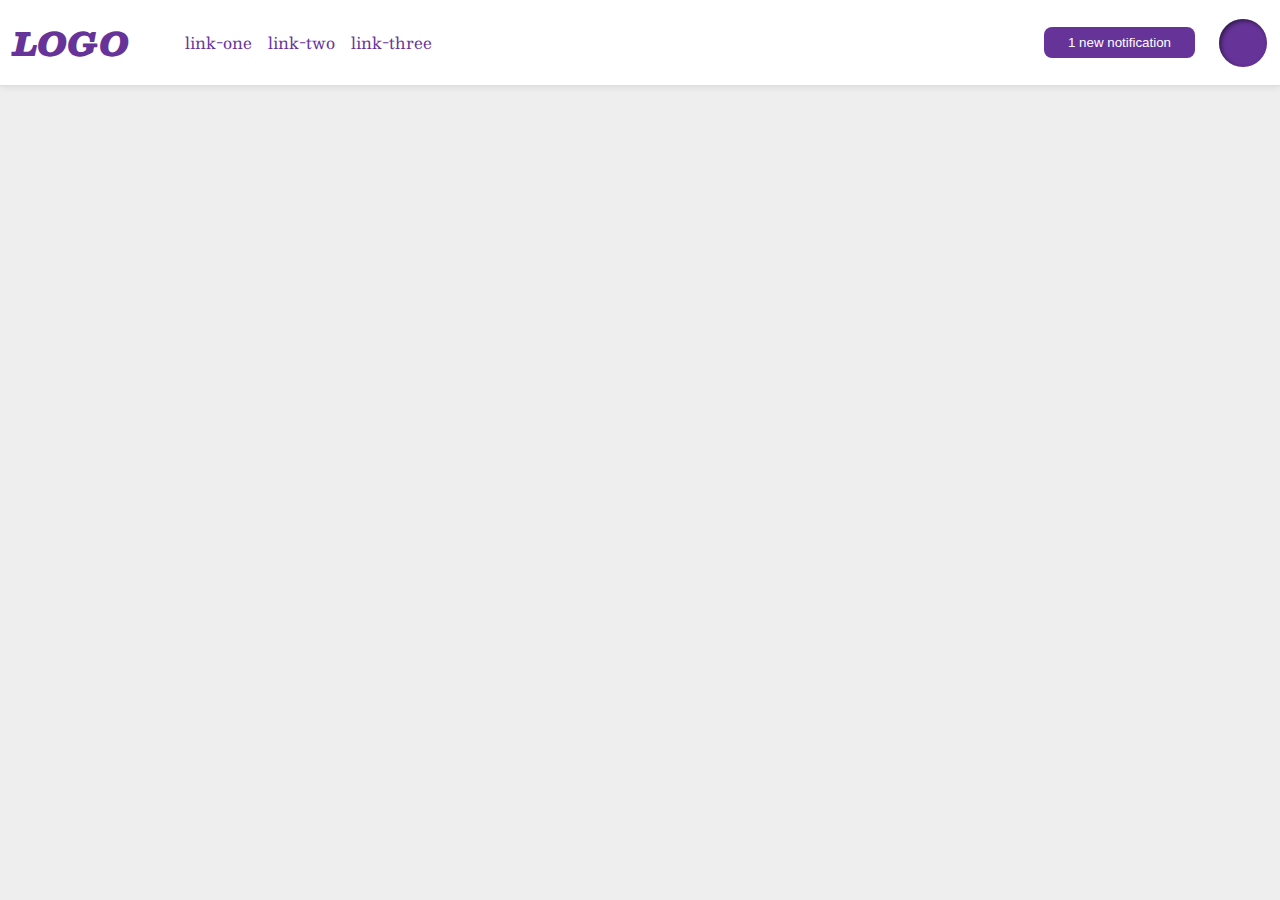
<file: flex/03-flex-header-2/index.html>
<!DOCTYPE html>
<html lang="en">
  <head>
    <meta charset="UTF-8" />
    <meta http-equiv="X-UA-Compatible" content="IE=edge" />
    <meta name="viewport" content="width=device-width, initial-scale=1.0" />
    <title>Flex Header 2</title>
    <link rel="stylesheet" href="style.css" />
  </head>
  <body>
    <div class="header">
      <div class="logo-with-links">
        <div class="logo">LOGO</div>
        <ul class="links">
          <li><a href="google.com">link-one</a></li>
          <li><a href="google.com">link-two</a></li>
          <li><a href="google.com">link-three</a></li>
        </ul>
      </div>
      <div class="notify-buttons">
        <button class="notifications">1 new notification</button>
        <div class="profile-image"></div>
      </div>
    </div>
  </body>
</html>
</file>
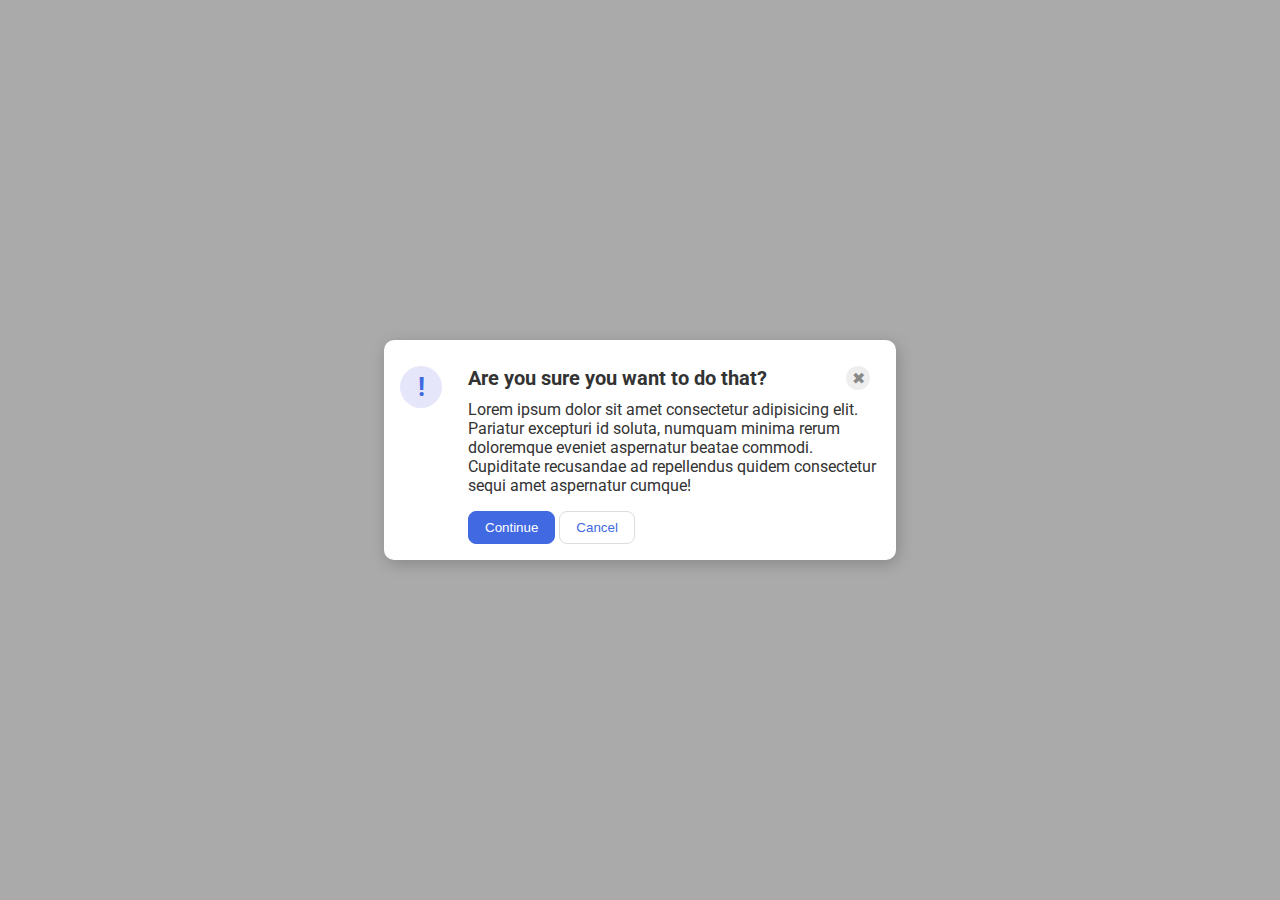
<file: flex/05-flex-modal/index.html>
<!DOCTYPE html>
<html lang="en">
  <head>
    <meta charset="UTF-8" />
    <meta http-equiv="X-UA-Compatible" content="IE=edge" />
    <meta name="viewport" content="width=device-width, initial-scale=1.0" />
    <link rel="stylesheet" href="style.css" />
    <title>Modal</title>
  </head>
  <body>
    <div class="modal">
      <div class="icon">!</div>
      <div class="container">
        <div class="header">
          Are you sure you want to do that?
          <div class="close-button">✖</div>
        </div>
        <div class="text">
          Lorem ipsum dolor sit amet consectetur adipisicing elit. Pariatur
          excepturi id soluta, numquam minima rerum doloremque eveniet
          aspernatur beatae commodi. Cupiditate recusandae ad repellendus quidem
          consectetur sequi amet aspernatur cumque!
        </div>
        <button class="continue">Continue</button>
        <button class="cancel">Cancel</button>
      </div>
    </div>
  </body>
</html>
</file>
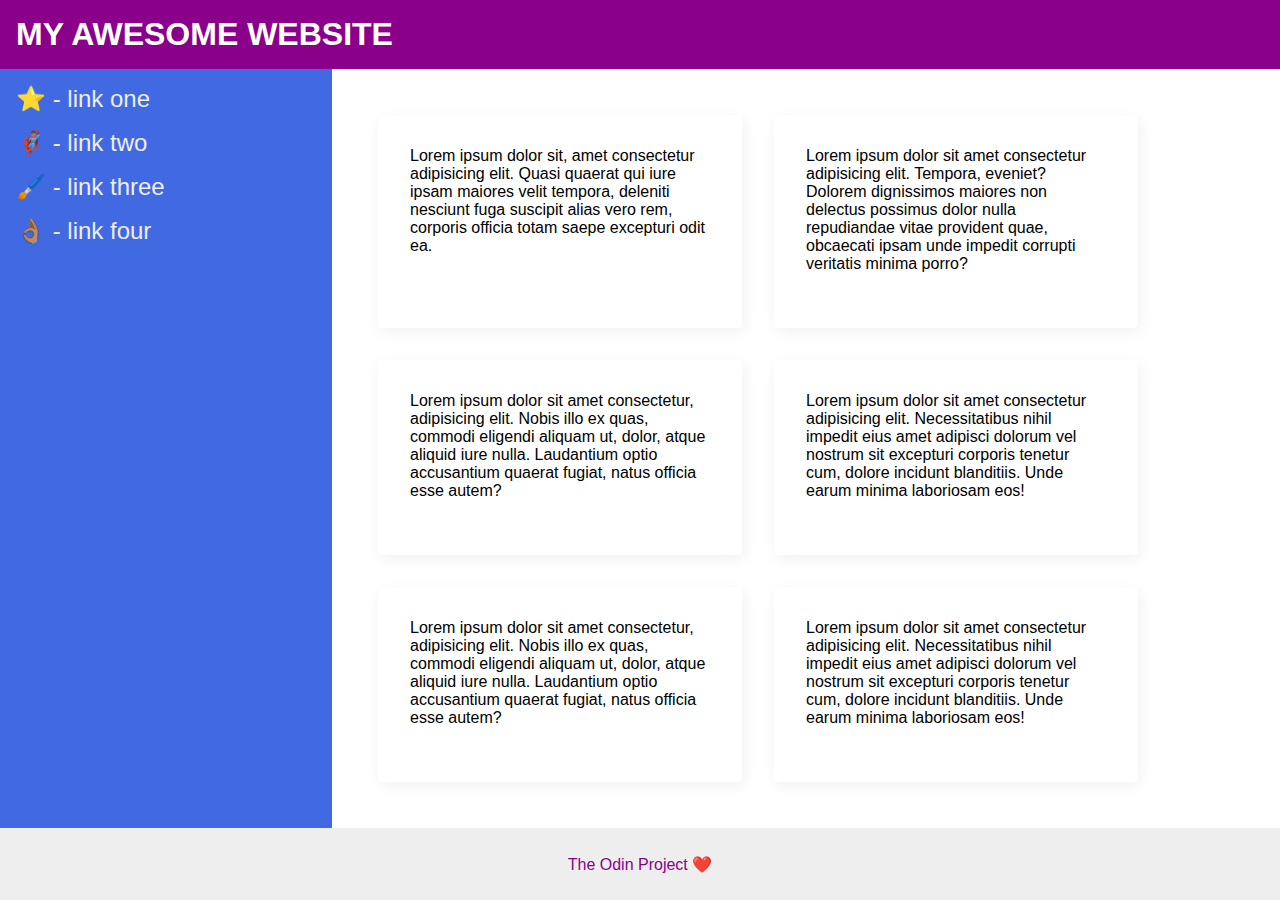
<file: flex/07-flex-layout-2/index.html>
<!DOCTYPE html>
<html lang="en">
  <head>
    <meta charset="UTF-8" />
    <meta http-equiv="X-UA-Compatible" content="IE=edge" />
    <meta name="viewport" content="width=device-width, initial-scale=1.0" />
    <title>The Holy Grail</title>
    <link rel="stylesheet" href="style.css" />
  </head>
  <body>
    <div class="header">MY AWESOME WEBSITE</div>
    <!-- add container to wrap sidebar and card container for positioning -->
    <div class="main-container">
      <div class="sidebar">
        <ul>
          <li><a href="#">⭐ - link one</a></li>
          <li><a href="#">🦸🏽‍♂️ - link two</a></li>
          <li><a href="#">🖌️ - link three</a></li>
          <li><a href="#">👌🏽 - link four</a></li>
        </ul>
      </div>
      <!-- added container to wrap card -->
      <div class="card-container">
        <div class="card">
          Lorem ipsum dolor sit, amet consectetur adipisicing elit. Quasi
          quaerat qui iure ipsam maiores velit tempora, deleniti nesciunt fuga
          suscipit alias vero rem, corporis officia totam saepe excepturi odit
          ea.
        </div>
        <div class="card">
          Lorem ipsum dolor sit amet consectetur adipisicing elit. Tempora,
          eveniet? Dolorem dignissimos maiores non delectus possimus dolor nulla
          repudiandae vitae provident quae, obcaecati ipsam unde impedit
          corrupti veritatis minima porro?
        </div>
        <div class="card">
          Lorem ipsum dolor sit amet consectetur, adipisicing elit. Nobis illo
          ex quas, commodi eligendi aliquam ut, dolor, atque aliquid iure nulla.
          Laudantium optio accusantium quaerat fugiat, natus officia esse autem?
        </div>
        <div class="card">
          Lorem ipsum dolor sit amet consectetur adipisicing elit.
          Necessitatibus nihil impedit eius amet adipisci dolorum vel nostrum
          sit excepturi corporis tenetur cum, dolore incidunt blanditiis. Unde
          earum minima laboriosam eos!
        </div>
        <div class="card">
          Lorem ipsum dolor sit amet consectetur, adipisicing elit. Nobis illo
          ex quas, commodi eligendi aliquam ut, dolor, atque aliquid iure nulla.
          Laudantium optio accusantium quaerat fugiat, natus officia esse autem?
        </div>
        <div class="card">
          Lorem ipsum dolor sit amet consectetur adipisicing elit.
          Necessitatibus nihil impedit eius amet adipisci dolorum vel nostrum
          sit excepturi corporis tenetur cum, dolore incidunt blanditiis. Unde
          earum minima laboriosam eos!
        </div>
      </div>
    </div>
    <div class="footer">The Odin Project ❤️</div>
  </body>
</html>
</file>
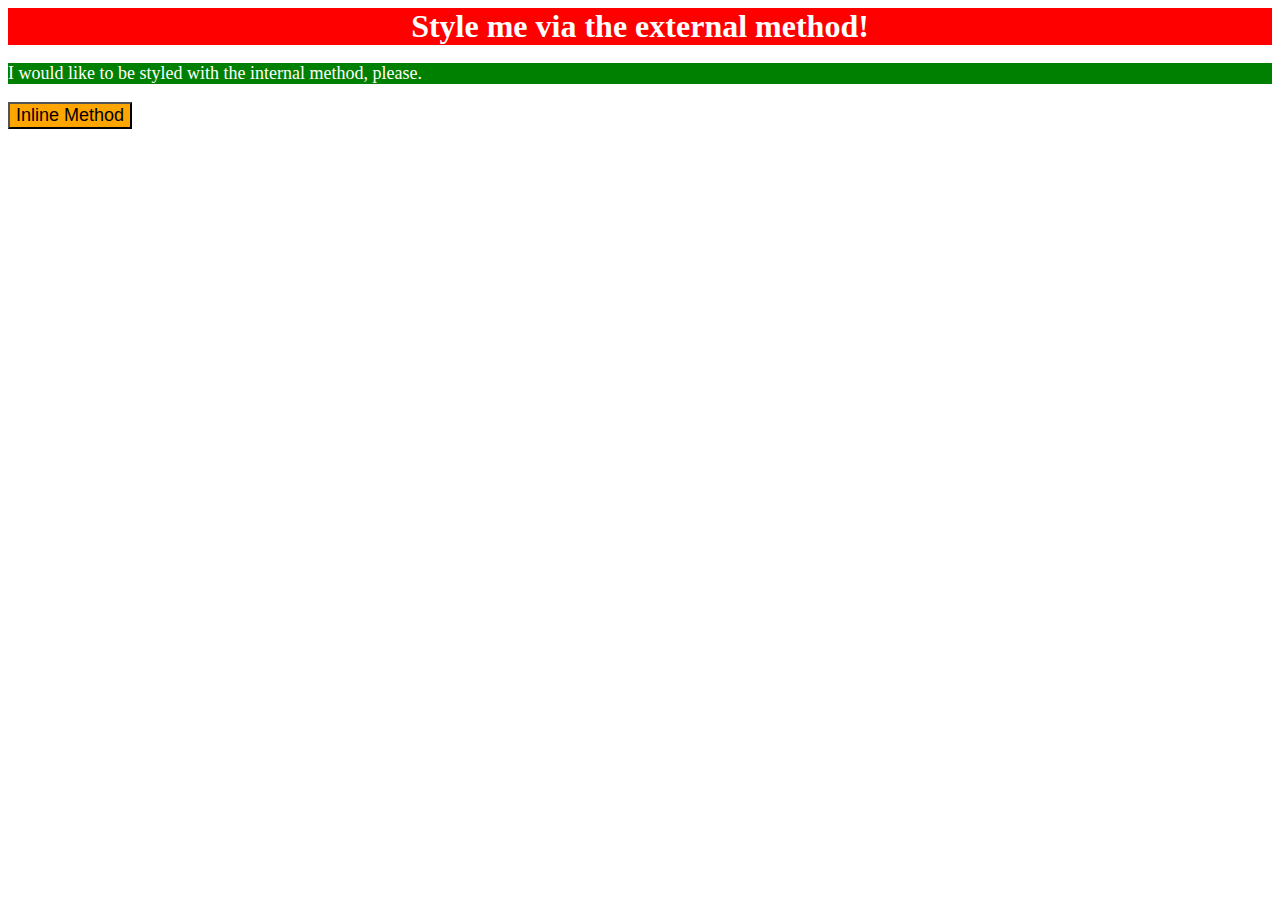
<file: foundations/01-css-methods/index.html>
<!DOCTYPE html>
<html lang="en">
  <head>
    <meta charset="UTF-8" />
    <meta http-equiv="X-UA-Compatible" content="IE=edge" />
    <meta name="viewport" content="width=device-width, initial-scale=1.0" />
    <title>Methods for Adding CSS</title>
    <link rel="stylesheet" href="style.css" />

    <style>
      p {
        background-color: green;
        color: white;
        font-size: 18px;
      }
    </style>
  </head>
  <body>
    <div>Style me via the external method!</div>
    <p>I would like to be styled with the internal method, please.</p>
    <button style="background-color: orange; font-size: 18px">
      Inline Method
    </button>
  </body>
</html>
</file>
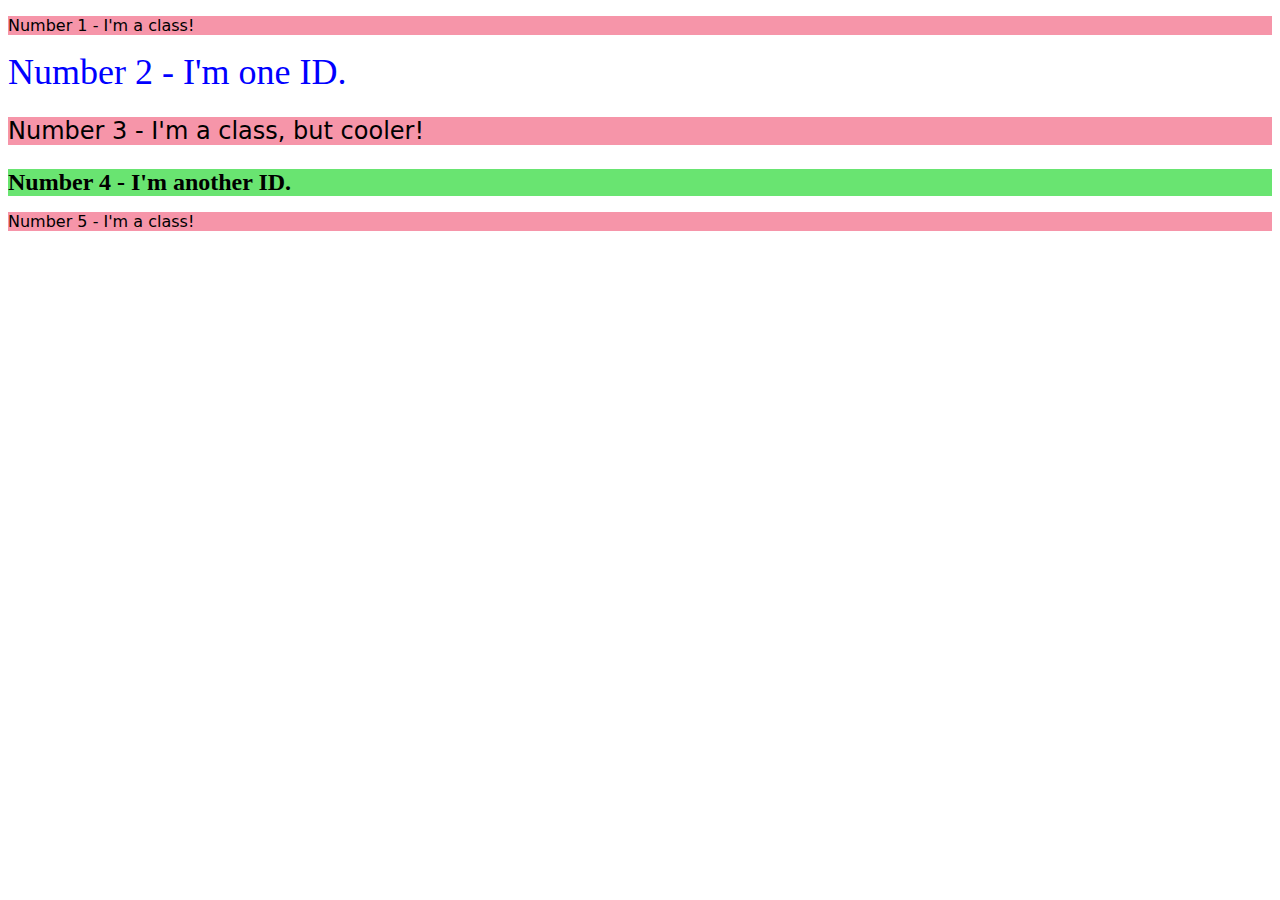
<file: foundations/02-class-id-selectors/index.html>
<!DOCTYPE html>
<html lang="en">
  <head>
    <meta charset="UTF-8" />
    <meta http-equiv="X-UA-Compatible" content="IE=edge" />
    <meta name="viewport" content="width=device-width, initial-scale=1.0" />
    <title>Class and ID Selectors</title>
    <link rel="stylesheet" href="style.css" />
  </head>
  <body>
    <p class="p-element-style">Number 1 - I'm a class!</p>
    <div id="second-element">Number 2 - I'm one ID.</div>
    <p class="p-element-style font-size">Number 3 - I'm a class, but cooler!</p>
    <div id="fourth-element" class="font-size">Number 4 - I'm another ID.</div>
    <p class="p-element-style">Number 5 - I'm a class!</p>
  </body>
</html>
</file>
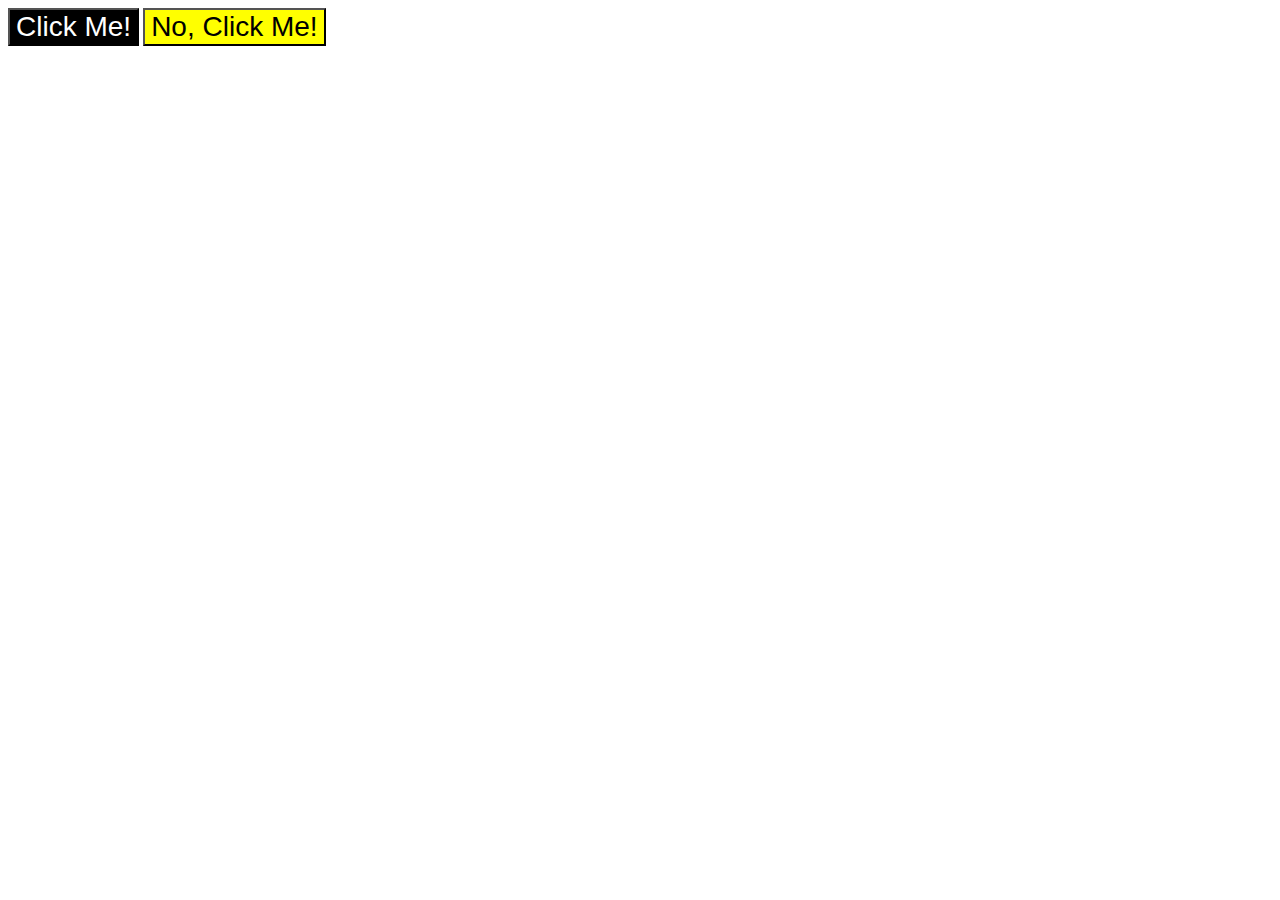
<file: foundations/03-grouping-selectors/index.html>
<!DOCTYPE html>
<html lang="en">
  <head>
    <meta charset="UTF-8" />
    <meta http-equiv="X-UA-Compatible" content="IE=edge" />
    <meta name="viewport" content="width=device-width, initial-scale=1.0" />
    <title>Grouping Selectors</title>
    <link rel="stylesheet" href="style.css" />
  </head>
  <body>
    <button class="black-button">Click Me!</button>
    <button class="yellow-button">No, Click Me!</button>
  </body>
</html>
</file>
<file: flex/03-flex-header-2/style.css>
/* this is some magical font-importing.  
you'll learn about it later. */
@import url("https://fonts.googleapis.com/css2?family=Besley:ital,wght@0,400;1,900&display=swap");

body {
  margin: 0;
  background: #eee;
  font-family: Besley, serif;
}

.header {
  background: white;
  border-bottom: 1px solid #ddd;
  box-shadow: 0 0 8px rgba(0, 0, 0, 0.1);
  display: flex;
  justify-content: space-between;
  padding: 8px;
}

.profile-image {
  background: rebeccapurple;
  box-shadow: inset 2px 2px 4px rgba(0, 0, 0, 0.5);
  border-radius: 50%;
  width: 48px;
  height: 48px;
}

.logo {
  color: rebeccapurple;
  font-size: 32px;
  font-weight: 900;
  font-style: italic;
}

button {
  border: none;
  border-radius: 8px;
  background: rebeccapurple;
  color: white;
  padding: 8px 24px;
  margin: 8px;
}

a {
  /* this removes the line under our links */
  text-decoration: none;
  color: rebeccapurple;
}

ul {
  list-style-type: none;
  display: flex;
  gap: 16px;
}

.notify-buttons,
.logo-with-links {
  display: flex;
  align-items: center;
  flex-shrink: 0;
  padding: 5px;
  gap: 16px;
}
</file>
<file: flex/05-flex-modal/style.css>
/* Not pixel perfect but close enough. */
@import url("https://fonts.googleapis.com/css2?family=Roboto:wght@400;700&display=swap");

html,
body {
  height: 100%;
}

body {
  font-family: Roboto, sans-serif;
  margin: 0;
  background: #aaa;
  color: #333;
  /* I'll give you this one for free lol */
  display: flex;
  align-items: center;
  justify-content: center;
}

.modal {
  background: white;
  width: 480px;
  border-radius: 10px;
  box-shadow: 2px 4px 16px rgba(0, 0, 0, 0.2);
  display: flex; /* adds flex to align items within div */
  gap: 16px; /* adds space between icon & text */
  padding: 16px; /* adds padding around all edges */
}

.icon {
  color: royalblue;
  font-size: 26px;
  font-weight: 700;
  background: lavender;
  width: 42px;
  height: 42px;
  border-radius: 50%;
  display: flex;
  align-items: center;
  justify-content: center;
  margin-top: 10px; /* pushes icon down to line up with header text */
  flex-shrink: 0; /* Stops icon from becoming squashed */
}

.close-button {
  background: #eee;
  border-radius: 50%;
  color: #888;
  font-weight: 400;
  font-size: 16px;
  height: 24px;
  width: 24px;
  display: flex;
  align-items: center;
  justify-content: center;
}

button {
  padding: 8px 16px;
  border-radius: 8px;
}

button.continue {
  background: royalblue;
  border: 1px solid royalblue;
  color: white;
  margin-left: 10px; /* aligns buttons with text */
}

button.cancel {
  background: white;
  border: 1px solid #ddd;
  color: royalblue;
}

/* styles and aligns header text */
.header {
  display: flex;
  justify-content: space-between;
  font-size: 20px;
  font-weight: bold;
  margin: 10px;
}
/* adds space between text & buttons */
.text {
  margin-bottom: 16px;
  margin-left: 10px;
}
</file>
<file: flex/07-flex-layout-2/style.css>
body {
  font-family: -apple-system, BlinkMacSystemFont, "Segoe UI", Roboto, Oxygen,
    Ubuntu, Cantarell, "Open Sans", "Helvetica Neue", sans-serif;
  margin: 0;
  min-height: 100vh;
  /* initialise flexbox on page */
  display: flex;
  /* switch to column */
  flex-direction: column;
}

.header {
  background: darkmagenta;
  color: white;
  /* make header text bolder */
  font-weight: 900;
  font-size: 32px;
  /* adds padding around text */
  padding: 16px;
  /* positions header and makes responsive */
  display: flex;
  align-items: center;
}

.main-container {
  display: flex;
  flex: 1;
}

.sidebar {
  /* fix width to 300px */
  width: 300px;
  /* add padding */
  padding: 16px;
  background: royalblue;
  /* fixes position width of sidebar */
  flex-shrink: 0;
}

ul {
  /* removes bullet point styling from text */
  list-style-type: none;
  /* padding and spacing to position links in sidebar*/
  margin: 0;
  padding: 0;
}

/* add spacing between link text */
li {
  margin-bottom: 16px;
}

a {
  /* add correct font */
  font-size: 24px;
  /* removes text underline */
  text-decoration: none;
  color: #eee;
}

/* wraps the card elements responsively */
.card-container {
  /* makes cards responsive when resizing */
  display: flex;
  flex-wrap: wrap;
  /* adds spacing around cards */
  padding: 30px;
}

.card {
  box-shadow: 2px 4px 16px rgba(0, 0, 0, 0.06);
  border-radius: 4px;
  /* add required padding */
  padding: 32px;
  /* add gap between cards */
  margin: 16px;
  /* fix width */
  width: 300px;
  flex: 0 1 auto;
}

.footer {
  height: 72px;
  background: #eee;
  color: darkmagenta;
  /* add flex  */
  display: flex;
  /* centres text in footer bar */
  align-items: center;
  /*  centres text on page */
  justify-content: center;
}
</file>
<file: foundations/01-css-methods/style.css>
div {
  background-color: red;
  color: white;
  font-size: 32px;
  font-weight: bold;
  text-align: center;
}
</file>
<file: foundations/02-class-id-selectors/style.css>
.p-element-style {
  background-color: rgb(246, 149, 169);
  font-family: Verdana, "DejaVu Sans", sans-serif;
}

#second-element {
  color: rgb(0, 0, 255);
  font-size: 36px;
}

.font-size {
  font-size: 24px;
}

#fourth-element {
  background-color: rgb(105, 228, 113);
  font-weight: bold;
}
</file>
<file: foundations/03-grouping-selectors/style.css>
.black-button,
.yellow-button {
  font-family: Helvetica, "Times New Roman", sans-serif;
  font-size: 28px;
}

.black-button {
  background-color: #000000;
  color: #ffffff;
}

.yellow-button {
  background-color: #ffff00;
}
</file>
